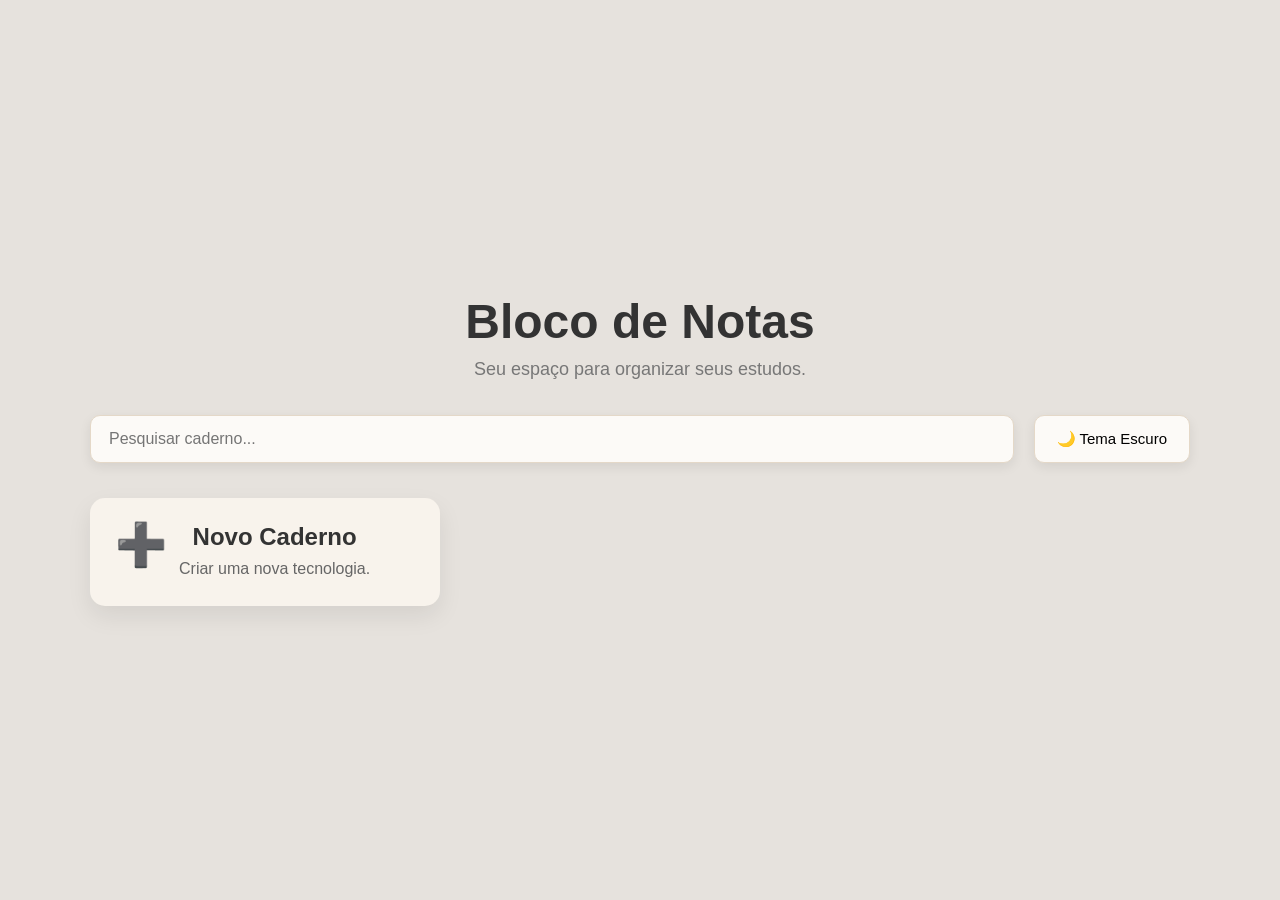
<file: index.html>
<!DOCTYPE html>
<html lang="pt-br">
<head>
    <meta charset="UTF-8">
    <meta name="viewport" content="width=device-width, initial-scale=1.0">
    <title>Bloco de Notas</title>
    <link rel="stylesheet" href="style.css">
    <link rel="stylesheet" href="https://fonts.googleapis.com/css2?family=Material+Symbols+Outlined" />
</head>
<body>
    <main class="library">
        <header class="header">
            <h1>Bloco de Notas</h1>
            <p>Seu espaço para organizar seus estudos.</p>
        </header>
        <div class="top-bar">
            <input type="text" id="search" placeholder="Pesquisar caderno...">
            <button id="themeToggle">🌙 Tema</button>
        </div>

        <section class="books">
            <button class="book-card add-book" id="addBook">
                <div class="card-row">
                    <span class="emoji" style="font-size:42px;">➕</span>
                    <div class="card-text">
                        <h2>Novo Caderno</h2>
                        <p>Criar uma nova tecnologia.</p>
                    </div>
                </div>
            </button>
        </section>
    </main>

    <!-- MODAL NOVO CADERNO -->
    <div class="modal-overlay" id="modalOverlay">
        <div class="modal">
            <h2>Novo Caderno</h2>
            <p class="modal-subtitle">Preencha as informações do caderno</p>

            <div class="modal-field">
                <label>Nome</label>
                <input type="text" id="modalName" placeholder="Ex: Python, Git, SQL...">
            </div>

            <div class="modal-field">
                <label>Descrição</label>
                <input type="text" id="modalDesc" placeholder="Ex: Comandos e conceitos...">
            </div>

            <!-- ABAS: EMOJI ou IMAGEM -->
            <div class="modal-field">
                <label>Ícone</label>
                <div class="icon-tabs">
                    <button class="icon-tab active" id="tabEmoji">😀 Emoji</button>
                    <button class="icon-tab" id="tabImage">🖼 Imagem</button>
                </div>

                <!-- PAINEL EMOJI -->
                <div class="icon-panel" id="panelEmoji">
                    <input type="text" id="modalEmoji" placeholder="Ex: 🐍 ⚡ 🗄️" maxlength="4">
                </div>

                <!-- PAINEL IMAGEM -->
                <div class="icon-panel hidden" id="panelImage">
                    <label class="upload-area" id="uploadArea">
                        <span id="uploadLabel">Clique para escolher uma imagem</span>
                        <img id="previewImg" class="hidden" alt="Preview">
                        <input type="file" id="modalImage" accept="image/*" style="display:none">
                    </label>
                </div>
            </div>

            <div class="modal-actions">
                <button id="modalCancel" class="modal-btn cancel">Cancelar</button>
                <button id="modalConfirm" class="modal-btn confirm">Criar Caderno</button>
            </div>
        </div>
    </div>

    <!-- MODAL CONFIRMAÇÃO DELETAR -->
    <div class="modal-overlay" id="deleteOverlay">
        <div class="modal">
            <h2>Deletar Caderno</h2>
            <p class="modal-subtitle" id="deleteMessage">Tem certeza? As anotações também serão apagadas.</p>
            <div class="modal-actions">
                <button id="deleteCancelBtn" class="modal-btn cancel">Cancelar</button>
                <button id="deleteConfirmBtn" class="modal-btn danger">Deletar</button>
            </div>
        </div>
    </div>

    <script src="script.js"></script>
</body>
</html>
</file>
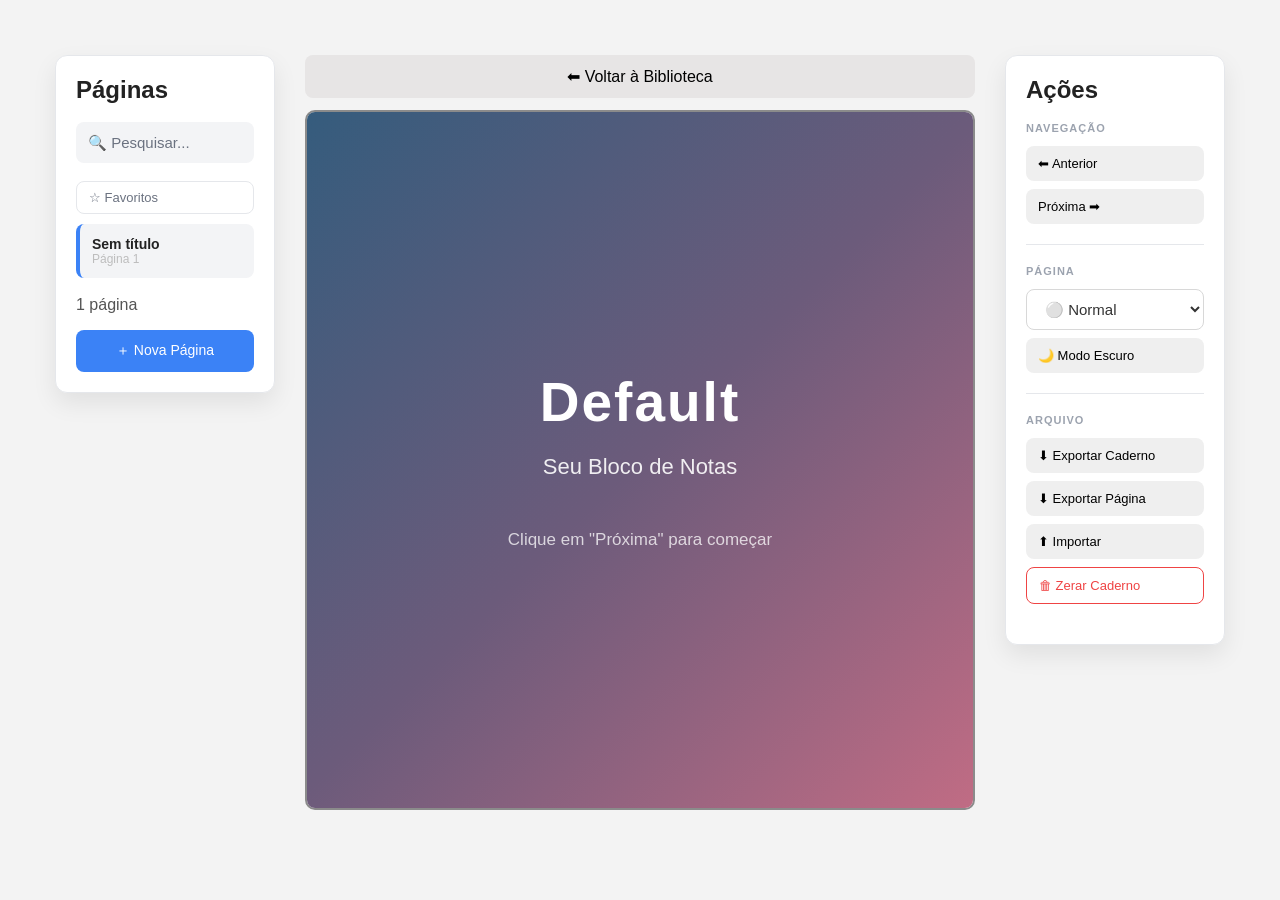
<file: notebooks/notebook.html>
<!DOCTYPE html>
<html lang="pt-BR">
<head>
    <meta charset="UTF-8">
    <meta name="viewport" content="width=device-width, initial-scale=1.0">
    <title>Study Notes</title>
    <script>
        (function(){
            const theme = localStorage.getItem("theme");
            const systemDark = window.matchMedia("(prefers-color-scheme: dark)").matches;
            if(theme === "dark" || (!theme && systemDark)){
                document.documentElement.classList.add("dark");
            }
        })();
    </script>
    <link rel="stylesheet" href="notebook.css">
</head>
<body>
    <div class="workspace">

        <button class="menu-toggle" id="menuToggle">☰</button>
        <div class="sidebar-overlay" id="sidebarOverlay"></div>

        <!-- SIDEBAR ESQUERDA -->
        <aside class="sidebar">
            <h2>Páginas</h2>
            <input type="text" id="searchPage" placeholder="🔍 Pesquisar...">
            <button id="filterFavorites" class="filter-favorites-btn">☆ Favoritos</button>
            <div id="pagesList"></div>
            <div class="sidebar-info">
                <span id="totalPages">0 páginas</span>
            </div>
            <button id="new" class="new-page-btn">＋ Nova Página</button>
        </aside>

        <!-- CONTEÚDO CENTRAL -->
        <div class="content">

            <!-- BOTÃO VOLTAR ACIMA DO CADERNO -->
            <div class="top-bar">
                <button id="backButton">⬅ Voltar à Biblioteca</button>
            </div>

            <div class="book-container">
                <div class="book">

                    <!-- CAPA -->
                    <div class="cover" id="cover">
                        <h1 id="bookTitle"></h1>
                        <p>Seu Bloco de Notas</p>
                        <span>Clique em "Próxima" para começar</span>
                    </div>

                    <!-- PÁGINA -->
                    <div class="page" id="page">
                        <button id="favoriteBtn" class="favorite-btn">☆</button>
                        <input
                            type="text"
                            id="title"
                            class="page-title"
                            placeholder="Título da página..."
                        >
                        <textarea id="note"></textarea>
                        <div class="page-number" id="pageNumber">Página 1</div>
                    </div>

                </div>
            </div>

        </div>

        <!-- ASIDE DIREITO -->
        <aside class="sidebar sidebar-right">
            <h2>Ações</h2>

            <div class="right-group">
                <span class="right-label">Navegação</span>
                <button id="prev">⬅ Anterior</button>
                <button id="next">Próxima ➡</button>
            </div>

            <div class="right-group">
                <span class="right-label">Página</span>
                <select id="priority">
                    <option value="normal">⚪ Normal</option>
                    <option value="info">🔵 Estudo</option>
                    <option value="success">🟢 Concluído</option>
                    <option value="warning">🟡 Importante</option>
                    <option value="danger">🔴 Urgente</option>
                </select>
                <button id="themeToggle">🌙 Tema</button>
            </div>

            <div class="right-group">
                <span class="right-label">Arquivo</span>
                <button id="exportAll">⬇ Exportar Caderno</button>
                <button id="exportPage">⬇ Exportar Página</button>
                <button id="importBtn">⬆ Importar</button>
                <button id="resetBook">🗑 Zerar Caderno</button>
                <input type="file" id="importFile" accept=".json" style="display:none">
            </div>
        </aside>

    </div>

    <script src="notebook.js"></script>
</body>
</html>
</file>
<file: style.css>
/* ===========================
   RESET
=========================== */

*{
    margin:0;
    padding:0;
    box-sizing:border-box;
    font-family:Arial, Helvetica, sans-serif;
}

/* ===========================
   BODY
=========================== */

body{
    background:#e6e2dd;
    min-height:100vh;
    display:flex;
    justify-content:center;
    align-items:center;
    padding:40px;
}

/* ===========================
   BIBLIOTECA
=========================== */

.library{
    width:100%;
    max-width:1100px;
}

/* ===========================
   CABEÇALHO
=========================== */

.header{
    text-align:center;
    margin-bottom:35px;
}

.header h1{
    font-size:48px;
    color:#333;
    margin-bottom:10px;
}

.header p{
    color:#777;
    font-size:18px;
}

/* ===========================
   BARRA SUPERIOR
=========================== */

.top-bar{
    display:flex;
    justify-content:space-between;
    align-items:center;
    gap:20px;
    margin-bottom:35px;
}

#search{
    flex:1;
    padding:14px 18px;
    background:#FCFAF7;
    border:1px solid #E4D8C8;
    border-radius:10px;
    outline:none;
    font-size:16px;
    box-shadow:0 4px 12px rgba(0,0,0,.08);
}

#themeToggle{
    background:#FCFAF7;
    border:1px solid #E4D8C8;
    padding:14px 22px;
    border-radius:10px;
    cursor:pointer;
    font-size:15px;
    transition:.25s;
    box-shadow:0 4px 12px rgba(0,0,0,.08);
}

#themeToggle:hover{
    transform:translateY(-2px);
}

/* ===========================
   GRID DOS CADERNOS
=========================== */

.books {
    display: grid;
    grid-template-columns: repeat(3, 1fr);
    gap: 25px;
}

/* ===========================
   CARD
=========================== */

.book-card {
    background:#F8F3EC;
    border:1px solid #E7DDD0;
    border-radius: 15px;
    padding: 25px;
    text-decoration: none;
    color: #333;
    box-shadow: 0 10px 25px rgba(0,0,0,.08);
    transition: transform .25s, box-shadow .25s;
    cursor: pointer;
    display: block;
    position: relative;
}

.book-card:hover{
    transform:translateY(-6px);
    box-shadow:0 18px 35px rgba(0,0,0,.15);
}

.emoji {
    width: 48px;
    height: 48px;
    object-fit: contain;
    flex-shrink: 0;
}

.card-row {
    display: flex;
    align-items: center;
    gap: 16px;
}

.card-text {
    display: flex;
    flex-direction: column;
    gap: 6px;
}

.book-card h2{
    font-size:24px;
}

.book-card p{
    color:#666;
    line-height:1.5;
}



/* ===========================
   BOTÃO NOVO CADERNO
=========================== */

.add-book{
    border:none;
    font:inherit;
}

.add-book .emoji {
    transform: translateY(-8px);
}

/* ===========================
   BOTÃO DELETAR CARD
=========================== */

.delete-book-btn{
    position:absolute;
    top:18px;
    right:18px;

    width:36px;
    height:36px;

    display:flex;
    align-items:center;
    justify-content:center;

    border:none;
    background:transparent;
    cursor:pointer;

    color:#4b4b4b;
    opacity:0;
    transition: opacity .2s ease, color .2s ease;
}

body.dark .delete-book-btn{
    color:#b5b5b5;
}

.book-card:hover .delete-book-btn{
    opacity:1;
}

.delete-book-btn:hover .material-symbols-outlined {
    color: #c90707 !important;
}

.material-symbols-outlined{
    font-size:22px;
    line-height:1;  
    font-variation-settings:
        'FILL' 0,
        'wght' 500,
        'GRAD' 0,
        'opsz' 24;
}

/* ===========================
   MODAL
=========================== */

.modal-overlay {
    display: none;
    position: fixed;
    inset: 0;
    background: rgba(0,0,0,.5);
    z-index: 999;
    justify-content: center;
    align-items: center;
}

.modal-overlay.active {
    display: flex;
}

.modal {
    background:#F8F3EC;
    border-radius: 16px;
    padding: 32px;
    width: 100%;
    max-width: 420px;
    box-shadow: 0 25px 60px rgba(0,0,0,.2);
    display: flex;
    flex-direction: column;
    gap: 20px;
}

.modal h2 {
    font-size: 22px;
    color: #111;
}

.modal-subtitle {
    font-size: 14px;
    color: #777;
    margin-top: -12px;
}

.modal-field {
    display: flex;
    flex-direction: column;
    gap: 8px;
}

.modal-field label {
    font-size: 13px;
    font-weight: 700;
    color: #444;
    text-transform: uppercase;
    letter-spacing: .5px;
}

.modal-field input[type="text"] {
    padding: 12px 14px;
    border:1px solid #DDD2C4;
    border-radius: 8px;
    font-size: 15px;
    outline: none;
    transition: border-color .2s;
    background:#FDFBF8;
    color: #111;
}

.modal-field input[type="text"]:focus {
    border-color: #3B82F6;
    background:#FDFBF8;
}

/* ===========================
   ABAS EMOJI / IMAGEM
=========================== */

.icon-tabs {
    display: flex;
    gap: 8px;
    margin-bottom: 10px;
}

.icon-tab {
    flex: 1;
    padding: 10px;
    border: 1px solid #E5E7EB;
    border-radius: 8px;
    background: #F9FAFB;
    color: #555;
    font-size: 14px;
    cursor: pointer;
    transition: all .2s;
    box-shadow: none;
}

.icon-tab:hover {
    border-color: #3B82F6;
    color: #3B82F6;
    transform: none;
    box-shadow: none;
}

.icon-tab.active {
    background: #3B82F6;
    border-color: #3B82F6;
    color: white;
}

.icon-panel {
    display: flex;
    flex-direction: column;
    gap: 8px;
}

.icon-panel.hidden {
    display: none;
}

/* ===========================
   ÁREA DE UPLOAD
=========================== */

.upload-area {
    display: flex;
    flex-direction: column;
    align-items: center;
    justify-content: center;
    gap: 10px;
    padding: 20px;
    border:2px dashed #D9CCBB;
    border-radius: 8px;
    cursor: pointer;
    transition: border-color .2s, background .2s;
    background:#FCFAF7;
    min-height: 90px;
    font-size: 14px;
    color: #777;
    text-align: center;
}

.upload-area:hover {
    border-color: #3B82F6;
    background:#FCFAF7;
    color: #3B82F6;
}

#previewImg {
    width: 56px;
    height: 56px;
    object-fit: contain;
    border-radius: 8px;
}

#previewImg.hidden {
    display: none;
}

/* ===========================
   AÇÕES DO MODAL
=========================== */

.modal-actions {
    display: flex;
    gap: 12px;
    justify-content: flex-end;
    margin-top: 4px;
}

.modal-btn {
    padding: 12px 22px;
    border: none;
    border-radius: 8px;
    font-size: 15px;
    cursor: pointer;
    transition: background .2s, transform .15s;
}

.modal-btn:hover {
    transform: translateY(-2px);
}

.modal-btn.cancel {
    background:#e6e3e3;
    color: #444;
}

.modal-btn.cancel:hover {
    background:#bdb4aa;
}

.modal-btn.confirm {
    background: #3B82F6;
    color: white;
}

.modal-btn.confirm:hover {
    background: #2563EB;
}

.modal-btn.danger {
    background: #EF4444;
    color: white;
}

.modal-btn.danger:hover {
    background: #DC2626;
}

/* ===========================
   RESPONSIVO
=========================== */

@media(max-width:700px){

    .top-bar{
        flex-direction:column;
    }

    #themeToggle{
        width:100%;
    }

    .books {
        grid-template-columns: 1fr;
    }

    .modal {
        margin: 20px;
        padding: 24px;
    }
}

/* ===========================
   MODO ESCURO
=========================== */

body.dark{
    background:#181818;
}

body.dark .header h1{
    color:white;
}

body.dark .header p{
    color:#bdbdbd;
}

body.dark #search{
    background:#2A2A2A;
    color:white;
}

body.dark #themeToggle{
    background:#2A2A2A;
    color:white;
}

body.dark .book-card{
    background:#2A2A2A;
    color:white;
    border-color:#333;
}

body.dark .book-card p{
    color:#c8c8c8;
}

body.dark .modal {
    background: #1F1F1F;
    color: white;
}

body.dark .modal h2 {
    color: white;
}

body.dark .modal-subtitle {
    color: #9CA3AF;
}

body.dark .modal-field label {
    color: #9CA3AF;
}

body.dark .modal-field input[type="text"] {
    background: #2A2A2A;
    border-color: #3F3F3F;
    color: white;
}

body.dark .modal-field input[type="text"]:focus {
    border-color: #60A5FA;
}

body.dark .modal-btn.cancel {
    background: #2A2A2A;
    color: #ccc;
}

body.dark .modal-btn.cancel:hover {
    background: #333;
}

body.dark .icon-tab {
    background: #2A2A2A;
    border-color: #3F3F3F;
    color: #9CA3AF;
}

body.dark .icon-tab.active {
    background: #3B82F6;
    border-color: #3B82F6;
    color: white;
}

body.dark .upload-area {
    background: #2A2A2A;
    border-color: #3F3F3F;
    color: #9CA3AF;
}

body.dark .upload-area:hover {
    border-color: #60A5FA;
    background: #1e2d3d;
    color: #60A5FA;
}

/* SCROLLBAR */
::-webkit-scrollbar {
    width: 8px;
}

::-webkit-scrollbar-track {
    background: transparent;
}

::-webkit-scrollbar-thumb {
    background: #555;
    border-radius: 4px;
}

::-webkit-scrollbar-thumb:hover {
    background: #888;
}

body.dark ::-webkit-scrollbar-thumb {
    background: #444;
}

body.dark ::-webkit-scrollbar-thumb:hover {
    background: #666;
}
</file>
<file: notebooks/notebook.css>
/* ===========================
   RESET
=========================== */

*{
    margin:0;
    padding:0;
    box-sizing:border-box;
    font-family:Arial, Helvetica, sans-serif;
    -webkit-font-smoothing:antialiased;
}

html.dark body {
    background: #181818;
}

/* ===========================
   BODY
=========================== */

body{
    background:#f3f3f3;
    display:flex;
    flex-direction:column;
    justify-content:flex-start;
    padding:25px;
    align-items:center;
    min-height:100vh;
    overflow-x: hidden;
}

/* ===========================
   WORKSPACE
=========================== */

.workspace {
    display: flex;
    align-items: flex-start;
    gap: 30px;
    width: 100%;
    max-width: 1500px;
    padding: 30px;
    min-height: calc(100vh - 50px);
}

.content {
    flex: 1;
    display: flex;
    flex-direction: column;
    align-items: flex-start;
    min-height: calc(100vh - 130px);
}

.menu-toggle {
    display: none;
    position: fixed;
    top: 18px;
    left: 18px;
    z-index: 200;
    background: #fff;
    border: none;
    border-radius: 8px;
    padding: 10px 14px;
    font-size: 20px;
    box-shadow: 0 4px 12px rgba(0,0,0,.12);
    cursor: pointer;
}

body.dark .menu-toggle {
    background: #2E2E2E;
    color: white;
}

.sidebar-overlay {
    display: none;
    position: fixed;
    inset: 0;
    background: rgba(0,0,0,.45);
    z-index: 99;
}

.sidebar-overlay.active {
    display: block;
}

/* ===========================
   SIDEBAR ESQUERDA
=========================== */

/* linha ~67 */
.sidebar {
    width: 220px;
    min-width: 220px;
    max-height: calc(100vh - 130px);
    background: #FFFFFF;
    border: 1px solid #E5E7EB;
    border-radius: 12px;
    padding: 20px;
    display: flex;
    flex-direction: column;
    color: #222;
    box-shadow: 0 10px 25px rgba(0,0,0,.08);
    position: sticky;
    top: 25px;
    z-index: 100;
    transition: transform .3s ease;
    overflow: hidden;
    align-self: flex-start;
}

.sidebar h2{
    margin-bottom:18px;
    font-size:24px;
}

#searchPage{
    width:100%;
    padding:12px;
    border:none;
    outline:none;
    border-radius:8px;
    font-size:15px;
    margin-bottom:18px;
    background:#F3F4F6;
    color:#222;
}

#searchPage::placeholder{
    color:#6B7280;
}

#pagesList{
    flex:1;
    overflow-y:auto;
    display:flex;
    flex-direction:column;
    gap:10px;
}

.page-item{
    padding:12px;
    border-radius:8px;
    background:#F3F4F6;
    cursor:pointer;
    transition:.25s;
    display: flex;
    justify-content: space-between;
    align-items: center;
}

.page-item:hover{
    background:#E5E7EB;
}

.page-item.active{
    border-left:4px solid #3B82F6;
}

.page-item-info {
    flex: 1;
    min-width: 0;
}

.page-item-info h4 {
    font-size: 14px;
    white-space: nowrap;
    overflow: hidden;
    text-overflow: ellipsis;
}

.page-item-info p {
    font-size: 12px;
    color: #BDBDBD;
}

.page-item .star-indicator {
    font-size: 13px;
    color: #FBBF24;
    margin-left: 4px;
    flex-shrink: 0;
}

.delete-page-btn {
    background: transparent;
    border: none;
    color: #EF4444;
    font-size: 16px;
    padding: 4px 6px;
    border-radius: 6px;
    cursor: pointer;
    flex-shrink: 0;
    opacity: 0;
    transition: opacity .2s, background .2s;
    box-shadow: none;
}

.page-item:hover .delete-page-btn {
    opacity: 1;
}

.delete-page-btn:hover {
    background: rgba(239,68,68,.12);
    transform: none;
    box-shadow: none;
}

.filter-favorites-btn {
    width: 100%;
    background: transparent;
    border: 1px solid #E5E7EB;
    border-radius: 8px;
    padding: 8px 12px;
    font-size: 13px;
    cursor: pointer;
    color: #6B7280;
    margin-bottom: 10px;
    transition: all .2s;
    text-align: left;
    box-shadow: none;
}

.filter-favorites-btn:hover {
    border-color: #FBBF24;
    color: #FBBF24;
    box-shadow: none;
    transform: none;
}

.filter-favorites-btn.active {
    background: #FEF3C7;
    border-color: #FBBF24;
    color: #D97706;
}

body.dark .filter-favorites-btn {
    border-color: #3F3F3F;
    color: #9CA3AF;
}

body.dark .filter-favorites-btn.active {
    background: #3F2D00;
    border-color: #FBBF24;
    color: #FBBF24;
}

.sidebar-info{
    margin-top:18px;
    display:flex;
    justify-content:space-between;
    color:#555;
}

.new-page-btn {
    margin-top: 16px;
    width: 100%;
    background: #3B82F6;
    color: white;
    border: none;
    border-radius: 8px;
    font-size: 14px;
    padding: 12px;
    cursor: pointer;
    transition: background .2s;
    box-shadow: none;
    text-align: center;
}

.new-page-btn:hover {
    background: #2563EB;
    transform: none;
    box-shadow: none;
}

/* ===========================
   ASIDE DIREITO
=========================== */

.sidebar-right {
    width: 220px;
    min-width: 220px;
    max-height: calc(100vh - 130px);
    align-self: flex-start;
    justify-content: flex-start;
    overflow: auto;
    position: sticky;
    top: 25px;
}

.right-group {
    display: flex;
    flex-direction: column;
    gap: 8px;
    margin-bottom: 20px;
    padding-bottom: 20px;
    border-bottom: 1px solid #E5E7EB;
}

.right-group:last-child {
    border-bottom: none;
    margin-bottom: 0;
}

.right-label {
    font-size: 11px;
    font-weight: 700;
    text-transform: uppercase;
    letter-spacing: 1px;
    color: #9CA3AF;
    margin-bottom: 4px;
}

.right-group button,
.right-group select {
    width: 100%;
    text-align: left;
    font-size: 13px;
    padding: 10px 12px;
}

.right-group select {
    border-radius: 8px;
    border: 1px solid #d8d8d8;
    background: #fff;
    color: #333;
    cursor: pointer;
    outline: none;
}

/* ===========================
   LIVRO
=========================== */

.book-container{
    display: flex;
    flex-direction: column;
    width: 100%;
    flex: 1;
}

.book{
    position: relative;
    width: 100%;
    max-width: 900px;
    flex: 1;
    min-height: 400px;
    max-height: 700px;
    border-radius: 10px;
    overflow: hidden;
    background: white;
    border: 2px solid transparent;
    transition:
        border-color .35s ease,
        box-shadow .35s ease,
        transform .25s ease;
}

/* ===========================
   PRIORIDADES
=========================== */

.book.normal{
    border-color:#8b8b8b;
}

.book.info{
    border-color:#3B82F6;
    box-shadow:0 0 10px rgba(59,130,246,.25);
}

.book.success{
    border-color:#22C55E;
    box-shadow:0 0 10px rgba(34,197,94,.25);
}

.book.warning{
    border-color:#FACC15;
    box-shadow:0 0 10px rgba(250,204,21,.25);
}

.book.danger{
    border-color:#EF4444;
    box-shadow:0 0 10px rgba(239,68,68,.25);
}

/* ===========================
   CAPA
=========================== */

.cover{
    position:absolute;
    inset:0;
    z-index:10;
    display:flex;
    flex-direction:column;
    justify-content:center;
    align-items:center;
    gap:20px;
    color:white;
    text-align:center;
    background:linear-gradient(
        135deg,
        #355C7D,
        #6C5B7B,
        #C06C84
    );
    user-select:none;
    transform-origin:left center;
    transform-style:preserve-3d;
    backface-visibility:hidden;
    will-change:transform;
    transition:
        transform .9s cubic-bezier(.22,.61,.36,1),
        box-shadow .9s,
        opacity .45s;
}

.cover h1{
    font-size:55px;
    letter-spacing:2px;
}

.cover p{
    font-size:22px;
    opacity:.9;
}

.cover span{
    margin-top:30px;
    font-size:17px;
    opacity:.75;
}

.cover.open{
    transform:rotateY(-165deg);
    box-shadow:-20px 0 40px rgba(0,0,0,.25);
    pointer-events:none;
}

/* ===========================
   PÁGINA
=========================== */

.page{
    position: absolute;
    inset: 0;
    padding: 35px 45px 45px;
    background: white;
    display: flex;
    flex-direction: column;
    opacity: 0;
    transform: translateX(35px);
    transition:
        opacity .55s ease,
        transform .7s cubic-bezier(.22,.61,.36,1);
    will-change: transform, opacity;
}

.page.show{
    opacity:1;
    transform:translateX(0);
}

.page-title{
    width:100%;
    border:none;
    outline:none;
    background:transparent;
    font-size:30px;
    font-weight:700;
    color:#333;
    letter-spacing:.6px;
    margin-bottom:18px;
    padding-bottom:12px;
    border-bottom:2px solid #d8d8d8;
    flex-shrink:0;
}

.favorite-btn {
    position: absolute;
    top: 16px;
    right: 16px;
    background: transparent;
    border: none;
    font-size: 22px;
    cursor: pointer;
    color: #BDBDBD;
    transition: color .2s, transform .2s;
    box-shadow: none;
    padding: 0;
    line-height: 1;
}

.favorite-btn:hover {
    transform: scale(1.2);
    box-shadow: none;
}

.favorite-btn.active {
    color: #FBBF24;
}

/* ===========================
   TEXTAREA
=========================== */

textarea{
    flex:1;
    width:100%;
    resize:none;
    border:none;
    outline:none;
    background:
        repeating-linear-gradient(
            transparent,
            transparent 33px,
            #d8d8d8 34px
        );
    font-size:18px;
    line-height:34px;
    letter-spacing:.5px;
    color:#333;
    padding-top:8px;
}

/* ===========================
   NUMERAÇÃO
=========================== */

.page-number{
    position:absolute;
    bottom:18px;
    right:28px;
    color:#666;
    font-weight:bold;
    opacity:.55;
    user-select:none;
}

/* ===========================
   BOTÕES
=========================== */

button{
    padding:12px 22px;
    border:none;
    border-radius:8px;
    font-size:16px;
    cursor:pointer;
    transition:
        transform .25s,
        box-shadow .25s,
        background .25s;
}

button:hover{
    background: #bbbbbb;
    transform:translateY(-3px);
    box-shadow:0 6px 15px rgba(0,0,0,.15);
}

button:active{
    transform:scale(.96);
}

/* ===========================
   TOP BAR
=========================== */

.top-bar {
    display: flex;
    align-items: center;
    width: 100%;
    max-width: 900px; /* ← igual ao max-width do .book */
    margin-bottom: 12px;
}

.top-bar button {
    background: #e7e5e5;
    width: 100%;
}

.top-bar button:hover {
    background: #a0a0a0;
    box-shadow:0 2px 8px #080808;
}

/* ===========================
   PRIORIDADE
=========================== */

#priority{
    padding:10px 14px;
    border:none;
    outline:none;
    border-radius:8px;
    font-size:15px;
    cursor:pointer;
    background:#ffffff;
    color:#333;
    border:1px solid #d8d8d8;
    transition:
        transform .25s,
        box-shadow .25s,
        border-color .25s;
}

#priority:hover{
    transform:translateY(-2px);
    box-shadow:0 5px 12px rgba(0,0,0,.12);
}

#priority:focus{
    border-color:#3B82F6;
}

/* ===========================
   VIRAR PÁGINA
=========================== */

.turn{
    animation:pageFlip .6s cubic-bezier(.22,.61,.36,1);
    transform-origin:left center;
}

/* ===========================
   RESPONSIVO — TELAS MÉDIAS
=========================== */

@media (max-width: 1100px) {
    .workspace {
        gap: 16px;
        padding: 16px;
    }

    .sidebar {
        width: 190px;
        min-width: 190px;
    }
}

/* ===========================
   RESPONSIVO — MOBILE
=========================== */

@media (max-width: 800px) {

    .menu-toggle {
        display: block;
    }

    .workspace {
        flex-direction: column;
        padding: 15px;
        padding-top: 70px;
    }

    .content {
        width: 100%;
        align-items: flex-start;
    }

    .sidebar {
        position: fixed;
        top: 0;
        left: 0;
        height: 100vh;
        max-height: 100vh;
        border-radius: 0 12px 12px 0;
        transform: translateX(-100%);
        z-index: 100;
        width: 260px;
    }

    .sidebar.open {
        transform: translateX(0);
    }

    .sidebar-right {
        position: static;
        width: 100%;
        align-self: auto;
    }

    .book {
        width: 95vw;
        height: 75vh;
        max-height: none;
    }

    .top-bar {
        width: 95vw;
    }

    .right-group button,
    .right-group select {
        font-size: 15px;
        padding: 12px;
    }

    .cover h1 {
        font-size: 38px;
    }

    .cover p {
        font-size: 16px;
    }

    .page {
        padding: 20px;
    }

    .page-title {
        font-size: 22px;
    }

    textarea {
        font-size: 16px;
        line-height: 30px;
    }
}

/* ===========================
   MODO ESCURO
=========================== */

body.dark{
    background:#181818;
}

body.dark .book{
    background:#222;
}

body.dark .cover{
    background:linear-gradient(
        135deg,
        #111827,
        #1F2937,
        #374151
    );
}

body.dark .page{
    background:#232323;
}

body.dark .page-title{
    color:white;
    border-bottom-color:#555;
}

body.dark textarea{
    color:#ECECEC;
    background:
        repeating-linear-gradient(
            transparent,
            transparent 33px,
            #3b3b3b 34px
        );
}

body.dark .page-number{
    color:#BBBBBB;
}

body.dark button{
    background:#2E2E2E;
    color:white;
}

body.dark button:hover{
    background:#3A3A3A;
}

body.dark #priority{
    background:#2E2E2E;
    color:white;
    border:1px solid #444;
}

body.dark #priority:focus{
    border-color:#60A5FA;
}

body.dark #backButton{
    background:#2E2E2E;
    color:white;
}

body.dark .right-group {
    border-bottom-color: #3F3F3F;
}

body.dark .right-label {
    color: #6B7280;
}

body.dark .right-group select {
    background: #2E2E2E;
    color: white;
    border-color: #444;
}

body.dark .new-page-btn {
    background: #2563EB;
}

body.dark .new-page-btn:hover {
    background: #1D4ED8;
}

/* ===========================
   SCROLLBAR
=========================== */

::-webkit-scrollbar {
    width: 4px;
}

::-webkit-scrollbar-track {
    background: transparent;
}

::-webkit-scrollbar-thumb {
    background: #555;
    border-radius: 4px;
}

::-webkit-scrollbar-thumb:hover {
    background: #888;
}

body.dark ::-webkit-scrollbar-thumb {
    background: #444;
}

body.dark ::-webkit-scrollbar-thumb:hover {
    background: #666;
}

body.dark .sidebar{
    background:#232323;
    color:white;
}

body.dark #searchPage{
    background:#2F2F2F;
    color:white;
}

body.dark #searchPage::placeholder{
    color:#BDBDBD;
}

body.dark .page-item{
    background:#2F2F2F;
}

body.dark .page-item:hover{
    background:#3A3A3A;
}

body.dark .sidebar-info{
    color:#CFCFCF;
}

#resetBook {
    color: #EF4444;
    border: 1px solid #EF4444;
    background: transparent;
    box-shadow: none;
}

#resetBook:hover {
    background: rgba(239,68,68,.1);
    transform: none;
    box-shadow: none;
}

body.dark #resetBook {
    color: #F87171;
    border-color: #F87171;
    background: transparent;
}

body.dark #resetBook:hover {
    background: rgba(248,113,113,.1);
}
</file>
